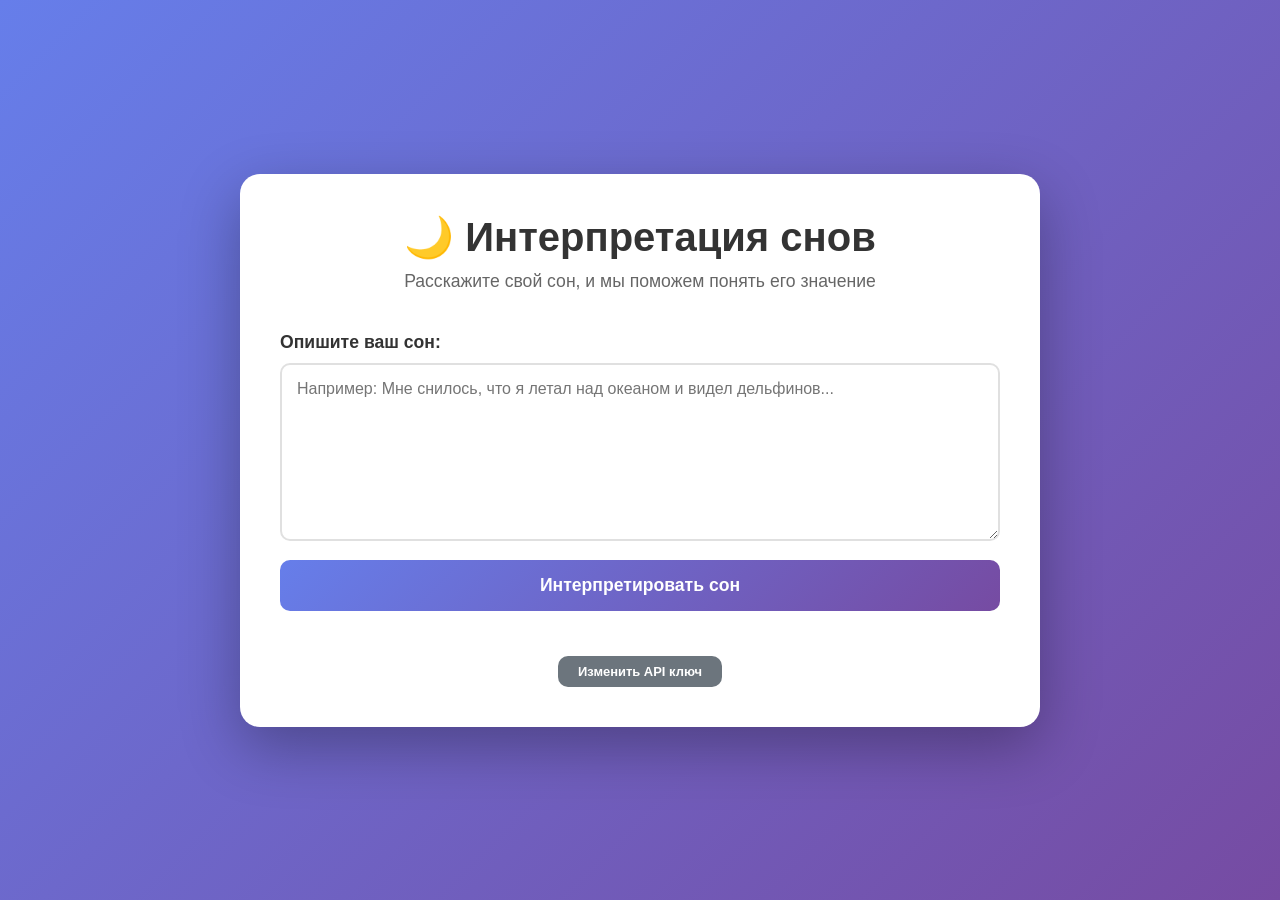
<file: index.html>
<!DOCTYPE html>
<html lang="ru" xmlns="http://www.w3.org/1999/xhtml">
<head>
    <meta charset="UTF-8">
    <meta http-equiv="Content-Type" content="text/html; charset=UTF-8">
    <meta name="viewport" content="width=device-width, initial-scale=1.0">
    <title>Интерпретация снов</title>
    <link rel="stylesheet" href="style.css">
    <script>
        // Принудительно устанавливаем кодировку для документа
        if (document.characterSet !== 'UTF-8') {
            document.write('<meta http-equiv="Content-Type" content="text/html; charset=UTF-8">');
        }
    </script>
</head>
<body>
    <div class="container">
        <header>
            <h1>🌙 Интерпретация снов</h1>
            <p class="subtitle">Расскажите свой сон, и мы поможем понять его значение</p>
        </header>

        <main>
            <div class="dream-form">
                <label for="dream-input">Опишите ваш сон:</label>
                <textarea 
                    id="dream-input" 
                    placeholder="Например: Мне снилось, что я летал над океаном и видел дельфинов..."
                    rows="8"
                ></textarea>
                
                <button id="interpret-btn" onclick="interpretDream()">
                    <span id="btn-text">Интерпретировать сон</span>
                    <span id="btn-loader" class="loader" style="display: none;"></span>
                </button>
                <div id="timer-container" style="display: none; text-align: center; margin-top: 15px;">
                    <span id="timer-text" style="color: #667eea; font-size: 0.95em; font-weight: 500;"></span>
                </div>
            </div>

            <div id="result" class="result" style="display: none;">
                <h2>Интерпретация вашего сна:</h2>
                <div id="interpretation-text"></div>
            </div>

            <div id="error" class="error" style="display: none;">
                <h2>Ошибка:</h2>
                <div id="error-text"></div>
            </div>
        </main>

        <footer>
            <button id="change-key-btn" onclick="changeApiKey()" class="change-key-btn">
                Изменить API ключ
            </button>
        </footer>
    </div>

    <script src="script.js"></script>
</body>
</html>
</file>
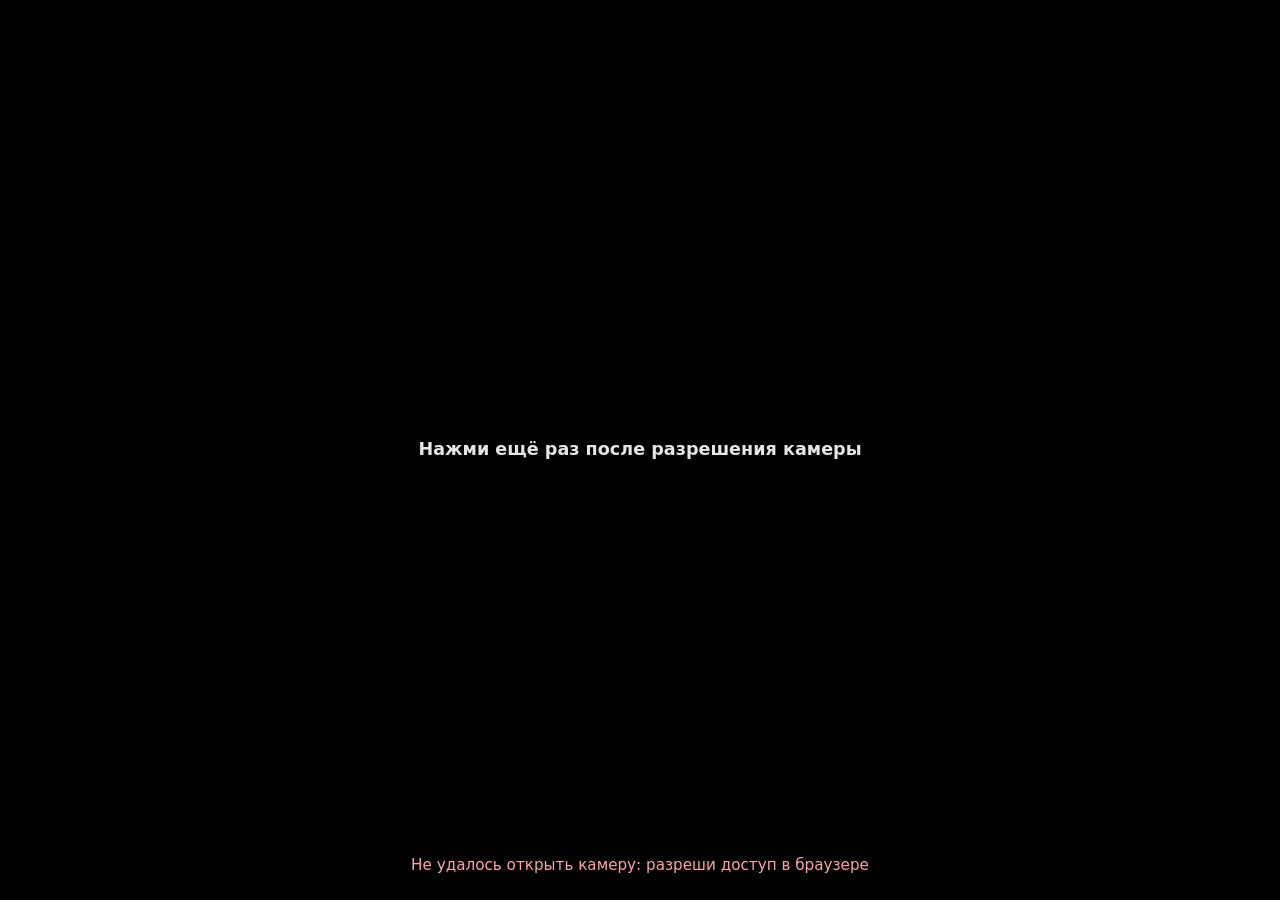
<file: camera-view/index.html>
<!DOCTYPE html>
<html lang="ru">
<head>
<meta charset="utf-8">
<meta name="viewport" content="width=device-width,initial-scale=1,maximum-scale=1,user-scalable=no,viewport-fit=cover">
<meta name="apple-mobile-web-app-capable" content="yes">
<meta name="mobile-web-app-capable" content="yes">
<title>Камера</title>
<style>
  html, body {
    margin: 0;
    padding: 0;
    width: 100%;
    height: 100%;
    overflow: hidden;
    background: #000;
    touch-action: none;
  }
  #cam {
    position: fixed;
    inset: 0;
    width: 100vw;
    height: 100vh;
    width: 100dvw;
    height: 100dvh;
    object-fit: cover;
    background: #000;
    border: 0;
    outline: 0;
    transform: scaleX(-1); /* зеркало как у фронтальной */
  }
  #gate {
    position: fixed;
    inset: 0;
    display: flex;
    align-items: center;
    justify-content: center;
    background: #000;
    color: #e5e5e5;
    font: 600 1.1rem/1.35 system-ui, sans-serif;
    text-align: center;
    padding: 24px;
    cursor: pointer;
    z-index: 2;
  }
  #gate.hidden { display: none; }
  #err {
    position: fixed;
    left: 0; right: 0; bottom: 24px;
    color: #fca5a5;
    font: 500 .95rem/1.35 system-ui, sans-serif;
    text-align: center;
    padding: 0 16px;
    z-index: 3;
    pointer-events: none;
  }
</style>
</head>
<body>
  <video id="cam" playsinline webkit-playsinline autoplay muted></video>
  <div id="gate">Нажми, чтобы включить камеру</div>
  <div id="err"></div>
<script>
(function () {
  const video = document.getElementById('cam');
  const gate = document.getElementById('gate');
  const err = document.getElementById('err');
  let started = false;

  async function goFullscreen() {
    const el = document.documentElement;
    try {
      if (el.requestFullscreen) await el.requestFullscreen();
      else if (el.webkitRequestFullscreen) await el.webkitRequestFullscreen();
    } catch (_) {}
  }

  async function startCamera() {
    if (started) return;
    err.textContent = '';
    if (!navigator.mediaDevices || !navigator.mediaDevices.getUserMedia) {
      err.textContent = 'Камера недоступна в этом браузере';
      return;
    }
    try {
      const stream = await navigator.mediaDevices.getUserMedia({
        audio: false,
        video: {
          facingMode: { ideal: 'user' },
          width: { ideal: 1920 },
          height: { ideal: 1080 }
        }
      });
      video.srcObject = stream;
      await video.play().catch(function () {});
      started = true;
      gate.classList.add('hidden');
      await goFullscreen();
    } catch (e) {
      err.textContent = 'Не удалось открыть камеру: разреши доступ в браузере';
      gate.textContent = 'Нажми ещё раз после разрешения камеры';
    }
  }

  gate.addEventListener('click', startCamera, { passive: true });
  gate.addEventListener('touchend', function (e) {
    e.preventDefault();
    startCamera();
  }, { passive: false });

  // автозапуск где браузер позволяет
  startCamera();
})();
</script>
</body>
</html>
</file>
<file: style.css>
* {
    margin: 0;
    padding: 0;
    box-sizing: border-box;
}

body {
    font-family: 'Segoe UI', Tahoma, Geneva, Verdana, sans-serif;
    background: linear-gradient(135deg, #667eea 0%, #764ba2 100%);
    min-height: 100vh;
    display: flex;
    justify-content: center;
    align-items: center;
    padding: 20px;
}

.container {
    background: white;
    border-radius: 20px;
    box-shadow: 0 20px 60px rgba(0, 0, 0, 0.3);
    max-width: 800px;
    width: 100%;
    padding: 40px;
}

header {
    text-align: center;
    margin-bottom: 40px;
}

header h1 {
    color: #333;
    font-size: 2.5em;
    margin-bottom: 10px;
}

.subtitle {
    color: #666;
    font-size: 1.1em;
}

.dream-form {
    margin-bottom: 30px;
}

label {
    display: block;
    margin-bottom: 10px;
    color: #333;
    font-weight: 600;
    font-size: 1.1em;
}

textarea {
    width: 100%;
    padding: 15px;
    border: 2px solid #e0e0e0;
    border-radius: 10px;
    font-size: 1em;
    font-family: inherit;
    resize: vertical;
    transition: border-color 0.3s;
}

textarea:focus {
    outline: none;
    border-color: #667eea;
}

button {
    width: 100%;
    padding: 15px;
    background: linear-gradient(135deg, #667eea 0%, #764ba2 100%);
    color: white;
    border: none;
    border-radius: 10px;
    font-size: 1.1em;
    font-weight: 600;
    cursor: pointer;
    margin-top: 15px;
    transition: transform 0.2s, box-shadow 0.2s;
    position: relative;
}

button:hover {
    transform: translateY(-2px);
    box-shadow: 0 5px 15px rgba(102, 126, 234, 0.4);
}

button:active {
    transform: translateY(0);
}

button:disabled {
    opacity: 0.6;
    cursor: not-allowed;
    transform: none;
}

.loader {
    display: inline-block;
    width: 20px;
    height: 20px;
    border: 3px solid rgba(255, 255, 255, 0.3);
    border-radius: 50%;
    border-top-color: white;
    animation: spin 1s ease-in-out infinite;
}

@keyframes spin {
    to { transform: rotate(360deg); }
}

.result {
    margin-top: 30px;
    padding: 25px;
    background: #f8f9fa;
    border-radius: 10px;
    border-left: 4px solid #667eea;
}

.error {
    margin-top: 30px;
    padding: 25px;
    background: #fff5f5;
    border-radius: 10px;
    border-left: 4px solid #e53e3e;
}

.error h2 {
    color: #c53030;
    margin-bottom: 15px;
    font-size: 1.5em;
}

#error-text {
    color: #742a2a;
    line-height: 1.8;
    font-size: 1.05em;
    white-space: pre-wrap;
}

.result h2 {
    color: #333;
    margin-bottom: 15px;
    font-size: 1.5em;
}

#interpretation-text {
    color: #555;
    line-height: 1.8;
    font-size: 1.05em;
    white-space: pre-wrap;
}

footer {
    text-align: center;
    margin-top: 30px;
    color: #999;
    font-size: 0.9em;
}

.change-key-btn {
    width: auto;
    padding: 8px 20px;
    margin-top: 15px;
    background: #6c757d;
    font-size: 0.9em;
    display: inline-block;
}

.change-key-btn:hover {
    background: #5a6268;
    box-shadow: 0 3px 10px rgba(108, 117, 125, 0.3);
}

#timer-container {
    text-align: center;
    margin-top: 15px;
    padding: 10px;
    background: #f0f4ff;
    border-radius: 8px;
    border: 1px solid #e0e8ff;
}

#timer-text {
    color: #667eea;
    font-size: 0.95em;
    font-weight: 500;
    display: inline-block;
}

@media (max-width: 600px) {
    .container {
        padding: 20px;
    }

    header h1 {
        font-size: 2em;
    }
}
</file>
